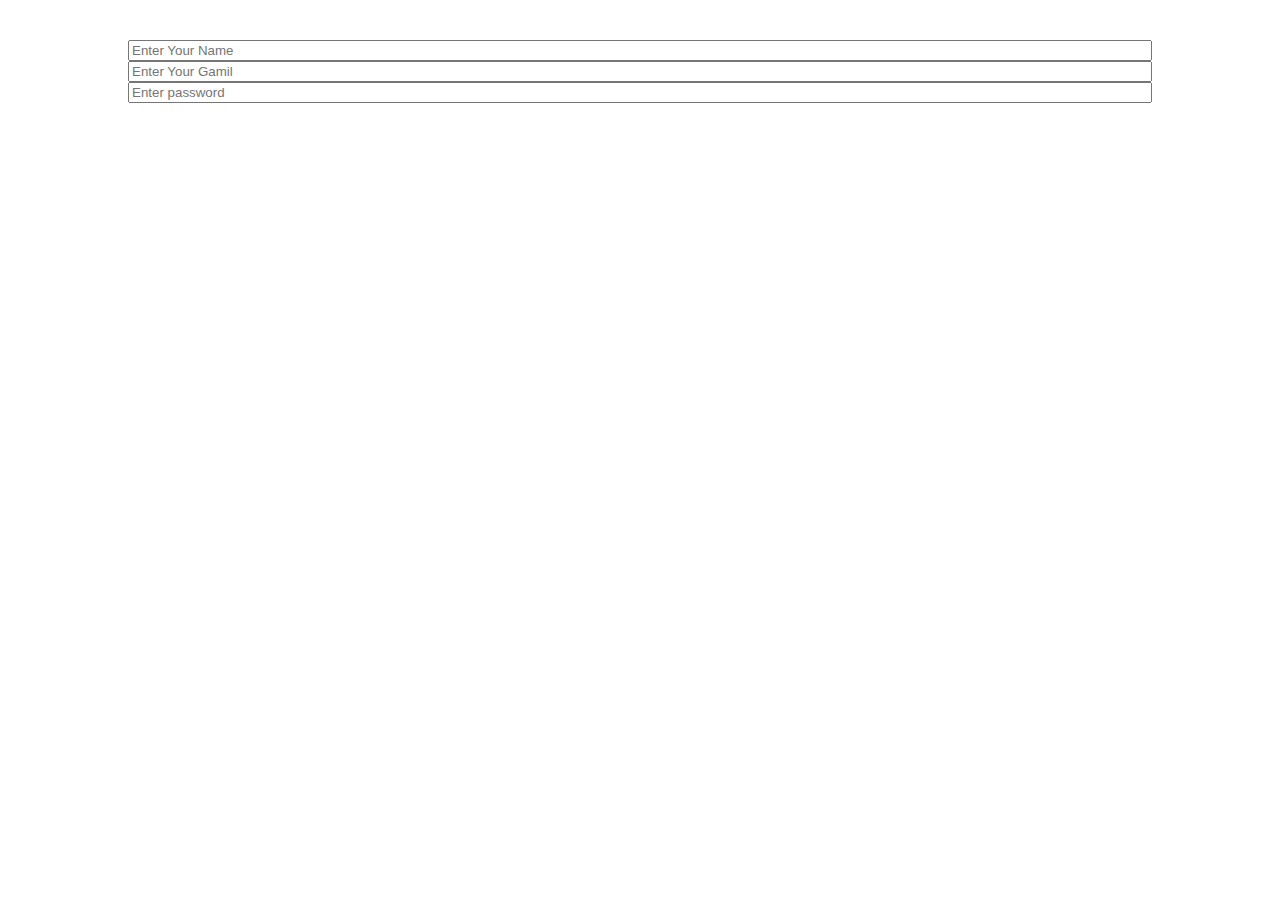
<file: aaa.html>
<!DOCTYPE html>
<html lang="en">
<head>
    <meta charset="UTF-8">
    <meta name="viewport" content="width=device-width, initial-scale=1.0">
    <title>Document</title>
    <style>
        form{
        display:grid;
        padding:20px;
        margin: 100px;
        margin-top: 20px;
    
        }
    </style>
</head>
<body>
    <form class="Ayoub">
        <input type="text"placeholder="Enter Your Name">
        <input type="Gamil"placeholder="Enter Your Gamil">
        <input type="password"placeholder="Enter password">
    </form>
</body>
</html>
</file>
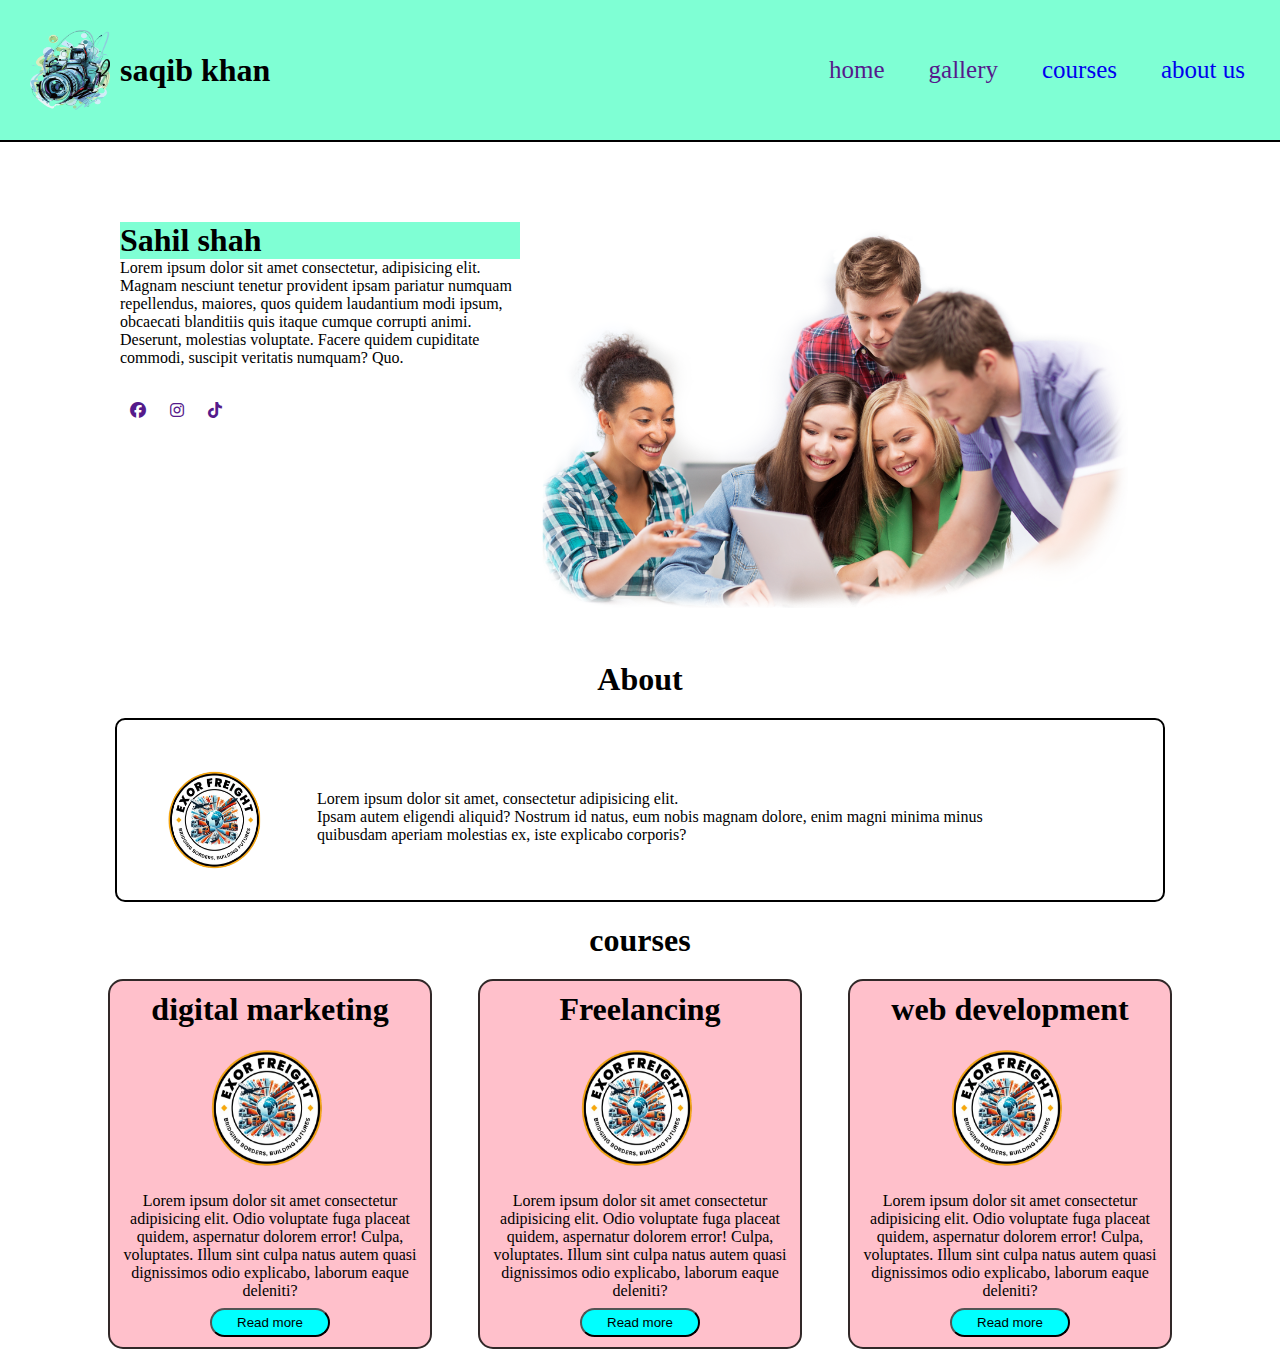
<file: header.html>
<!DOCTYPE html>
<html lang="en">
<head>
    <meta charset="UTF-8">
    <meta name="viewport" content="width=device-width, initial-scale=1.0">
    <title>Document</title>
    <link rel="stylesheet" href="https://cdnjs.cloudflare.com/ajax/libs/font-awesome/6.7.2/css/all.min.css">
</head>
<style>
    *{
        padding: 0;
        margin: 0;
    }
    header{
        display: flex;
        justify-content: space-between;
        align-items: center;
        background-color: aquamarine;
        padding: 30px;
        border-bottom: 2px solid black;
    }
    .saqib{
        display: flex;
        align-items: center;
    }
    .nav a{
        text-decoration: none;
        font-size: 25px;

    }
    .nav a{
     margin-left: 30px;
     padding: 5px;
    }
    .nav a:hover{
     background-color: antiquewhite;
     border-radius: 4px;
    }
    .saqib h1{
        margin-left: 10px;
        
    }
    .banner{
        display: flex;
        justify-content: space-between;
        margin: 80px 120px 20px 120px;
       
    }
    .banner-content p{
    margin-bottom: 25px;
    }
    .icons i{
        gap: 10px;
        padding: 10px;
    }
    .icons i:hover{
        background-color: chocolate;
        border-radius: 50%;
        color: antiquewhite;
    }
    .aa{
        text-align: center;
        margin-bottom: 20px;
        text-decoration: dashed;
    }
    .courses{
        display: flex;
        justify-content: space-around;
        margin: 0 85px 0 85px;

    }
    .card{
        background-color: pink;
        width: 300px;
        height: auto;
        border: 2px solid rgb(49, 40, 40);
        padding: 10px;
        text-align: center;
        border-radius: 15px;
    }
    .card img{
        width: 120px;
        height: 120px;
        margin-top: 20px;
    }
    .card p{
        margin-bottom: 8px;
        margin-top: 20px;
    }
    .card button{
        padding: 5px 25px 5px 25px;
    
        
        background-color: aqua;
        border-radius: 20px;
    }
    .card button a{
        text-decoration: none;
        color: rgb(0, 0, 0);
    }
    
</style>
<body>
    <header>
        <div class="saqib">
            <img src="sss.png" style="width: 80px; height: 80px;">
            <h1>saqib khan</h1>
        </div>
        <div class="nav">
            <a href="">home</a>
            <a href="">gallery</a>
            <a href="#courses">courses</a>
            <a href="#about">about us</a>
        </div>
    </header>
       <main>
        <section class="banner">
            <div class="banner-content">
                <h1 style="background-color: aquamarine; font-size: xx-large;">Sahil shah</h1>
                <p style="width: 400px;">Lorem ipsum dolor sit amet consectetur, adipisicing elit. Magnam nesciunt tenetur provident ipsam pariatur numquam repellendus, maiores, quos quidem laudantium modi ipsum, obcaecati blanditiis quis itaque cumque corrupti animi. Deserunt, molestias voluptate. Facere quidem cupiditate commodi, suscipit veritatis numquam? Quo.</p>
                <div class="icons">
                    <a href=""><i class="fa-brands fa-facebook"></i></a>
                    <a href=""><i class="fa-brands fa-instagram"></i></a>
                    <a href=""><i class="fa-brands fa-tiktok"></i></a>
                </div>
            </div>
            <div>
                <img src="pngwing.com (4).png" width="100%" height="auto">
            </div>
        </section>
        <section class="about" id="about">
            <h1 style="text-align: center;">About</h1>
            <div class="about-content" style="display: flex; border: 2px solid black; padding: 50px 50px 30px 50px; margin: 20px 115px 20px 115px; border-radius: 10px;">
                <img src="abc.png" alt="" style="width: 100px; height: 100px;">
                <p style="width: 800px; padding: 20px 100px 20px 50px; ">Lorem ipsum dolor sit amet, consectetur adipisicing elit. <br> Ipsam autem eligendi aliquid? Nostrum id natus, eum nobis magnam dolore, enim magni minima minus quibusdam aperiam molestias ex, iste explicabo corporis?</p>
            </div>
        </section>
        <h1 class="aa" id="courses">courses</h1>
        <section class="courses" id="courses">
            <div class="card">
                <h1>digital marketing</h1>
                <img src="abc.png" alt="">
                <p>Lorem ipsum dolor sit amet consectetur adipisicing elit. Odio voluptate fuga placeat quidem, aspernatur dolorem error! Culpa, voluptates. Illum sint culpa natus autem quasi dignissimos odio explicabo, laborum eaque deleniti?</p>
                <button><a href="#">Read more</a></button>
            </div>
            <div class="card">
                <h1>Freelancing</h1>
                <img src="abc.png" alt="">
                <p>Lorem ipsum dolor sit amet consectetur adipisicing elit. Odio voluptate fuga placeat quidem, aspernatur dolorem error! Culpa, voluptates. Illum sint culpa natus autem quasi dignissimos odio explicabo, laborum eaque deleniti?</p>
                <button><a href="#">Read more</a></button>

            </div>
            <div class="card">
                <h1>web development</h1>
                <img src="abc.png" alt="">
                <p>Lorem ipsum dolor sit amet consectetur adipisicing elit. Odio voluptate fuga placeat quidem, aspernatur dolorem error! Culpa, voluptates. Illum sint culpa natus autem quasi dignissimos odio explicabo, laborum eaque deleniti?</p>
                <button><a href="#">Read more</a></button>
            </div>
        </section>
       </main>
</body>
</html>
</file>
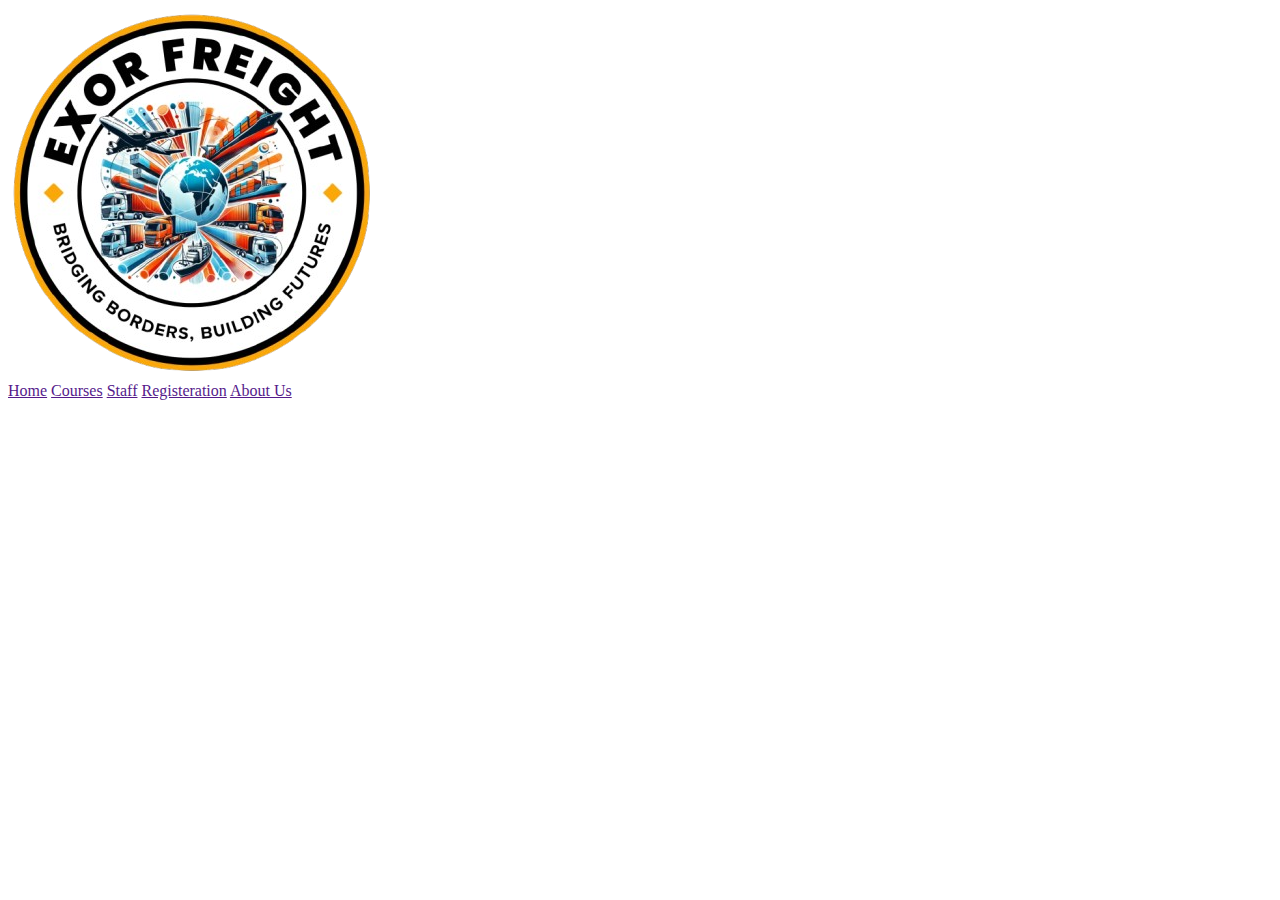
<file: new header.html>
<!DOCTYPE html>
<html lang="en">
<head>
    <meta charset="UTF-8">
    <meta name="viewport" content="width=device-width, initial-scale=1.0">
    <title>Document</title>
</head>
<body>
    <header>
        <div class="logo">
            <img src="abc.png">
        </div>
        <div class="nav">
            <a href="">Home</a>
            <a href="">Courses</a>
            <a href="">Staff</a>
            <a href="">Registeration</a>
            <a href="">About Us</a>
        </div>
    </header>
</body>
</html>
</file>
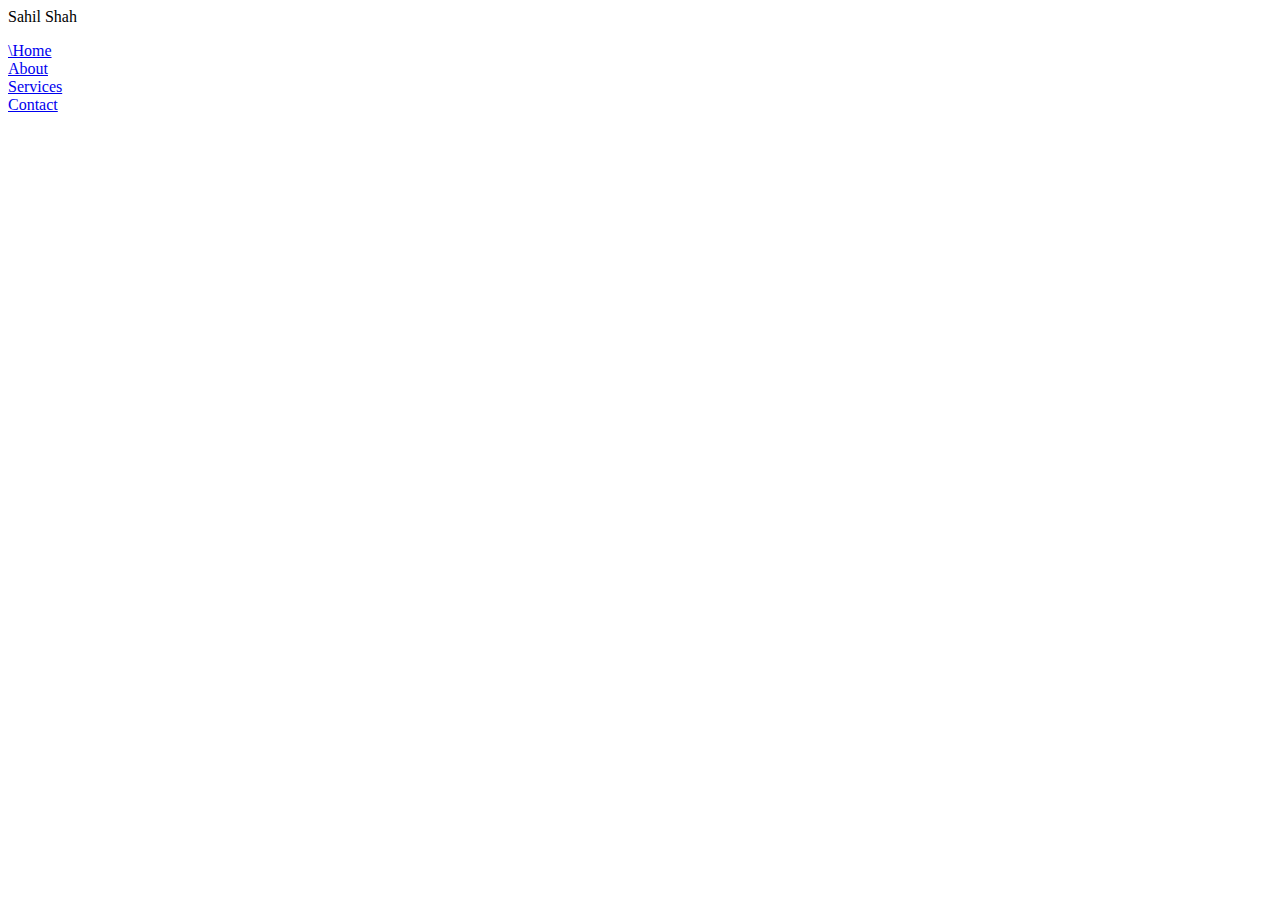
<file: new.html>
<!DOCTYPE html>
<html lang="en">
<head>
    <meta charset="UTF-8">
    <meta name="viewport" content="width=device-width, initial-scale=1.0">
    <title>Document</title>
</head>
<body>
    <div class="header"></div>
    <div class="logo">Sahil Shah</div>
    <ul class="nav-links"></ul>
    <li><a href="Home">\Home</a></li>
    <li><a href="About">About</a></li>
    <li><a href="Services">Services</a></li>
    <li><a href="Contact">Contact</a></li>
</body>
</html
</file>
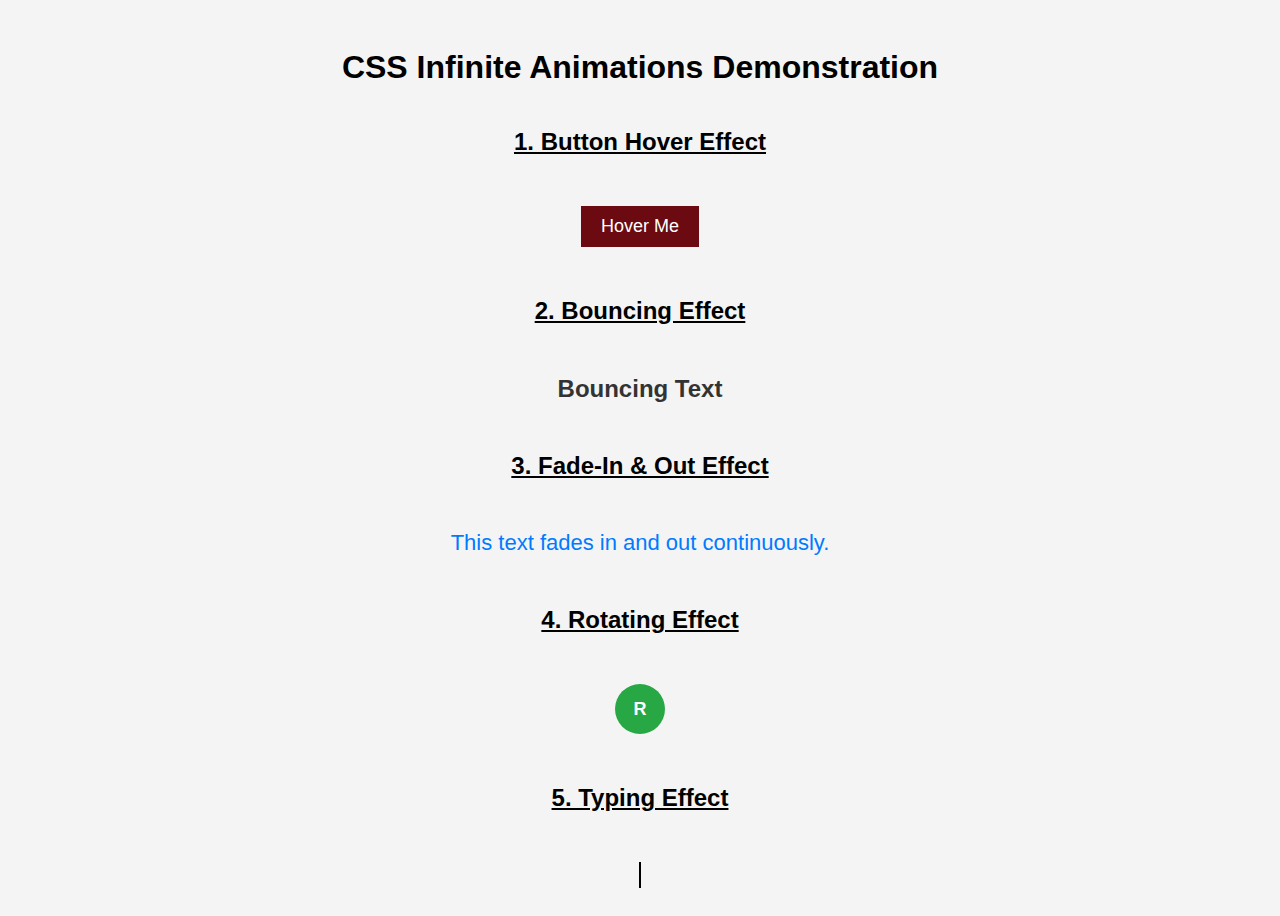
<file: sadia.html>
<!DOCTYPE html>
<html lang="en">
<head>
    <meta charset="UTF-8">
    <meta name="viewport" content="width=device-width, initial-scale=1.0">
    <title>CSS Infinite Animations</title>
    <style>
        /* General Styles */
        body {
            font-family: Arial, sans-serif;
            text-align: center;
            background-color: #f4f4f4;
            padding: 20px;
        }
        h2 {
            text-decoration: underline;
        }
        .container {
            display: flex;
            flex-direction: column;
            align-items: center;
            gap: 30px;
            margin-top: 20px;
        }

        /* 1. Button Hover Animation */
        .animated-button {
            background-color: #6b0a11;
            color: white;
            padding: 10px 20px;
            border: none;
            cursor: pointer;
            font-size: 18px;
            transition: background-color 0.3s ease, transform 0.3s ease;
        }
        .animated-button:hover {
            background-color: #662b2f;
            transform: scale(1.1);
        }

        /* 2. Bouncing Animation (Infinite) */
        @keyframes bounce {
            0%, 100% { transform: translateY(0); }
            50% { transform: translateY(-20px); }
        }
        .bounce {
            display: inline-block;
            font-size: 24px;
            font-weight: bold;
            color: #333;
            animation: bounce 1s infinite;
        }

        /* 3. Fade-In Effect (Infinite Loop) */
        @keyframes fadeInOut {
            0%, 100% { opacity: 0; }
            50% { opacity: 1; }
        }
        .fade-in {
            font-size: 22px;
            color: #007bff;
            animation: fadeInOut 3s infinite;
        }

        /* 4. Rotating Animation (Infinite) */
        @keyframes rotate {
            from { transform: rotate(0deg); }
            to { transform: rotate(360deg); }
        }
        .rotate {
            width: 50px;
            height: 50px;
            background-color: #28a745;
            border-radius: 50%;
            display: flex;
            align-items: center;
            justify-content: center;
            color: white;
            font-weight: bold;
            font-size: 18px;
            animation: rotate 2s linear infinite;
        }

        /* 5. Typing Text Animation */
        .typing-container {
    display: inline-block;
    white-space: nowrap;
    overflow: hidden;
    font-size: 22px;
    font-weight: bold;
    border-right: 2px solid black;
    width: 0;
    animation: typing 4s steps(30) infinite, blink 0.7s infinite;
}

/* Typing effect */
@keyframes typing {
    0% { width: 0; }
    25% { width: 24ch; } 
    50% { width: 23ch; }
    75% { width: 0; }
    100% { width: 0; }
}

/* Cursor blinking */
@keyframes blink {
    50% { border-color: transparent; }
}

/* Loop through different courses */
.typing-container::after {
    content: "Digital Marketing";
    animation: changeText 12s infinite;
}

@keyframes changeText {
    0%, 33% { content: "Digital Marketing"; }
    34%, 66% { content: "Web Development"; }
    67%, 100% { content: "Search Engine Optimization"; }
}


        /*................ Cursor blinking................... */
        @keyframes blink {
            50% { border-color: transparent; }
        }

        /*....... Loop through different courses............................ */
        .typing-container::after {
            content: "Digital Marketing";
            animation: changeText 12s infinite;
        }

        @keyframes changeText {
            0%, 33% { content: "Digital Marketing"; }
            34%, 66% { content: "Web Development"; }
            67%, 100% { content: "Search Engine Optimization"; }
        }
    </style>
</head>
<body>

    <h1>CSS Infinite Animations Demonstration</h1>
    <div class="container">
        <!-- Button Hover Animation -->
        <h2>1. Button Hover Effect</h2>
        <button class="animated-button">Hover Me</button>

        <!-- Bouncing Animation -->
        <h2>2. Bouncing Effect</h2>
        <div class="bounce">Bouncing Text</div>

        <!-- Fade In and Out Animation -->
        <h2>3. Fade-In & Out Effect</h2>
        <div class="fade-in">This text fades in and out continuously.</div>

        <!-- Rotating Animation -->
        <h2>4. Rotating Effect</h2>
        <div class="rotate">R</div>

        <!-- Typing Text Animation -->
        <h2>5. Typing Effect</h2>
        <div class="typing-container"></div>
    </div>

</body>
</html>
</file>
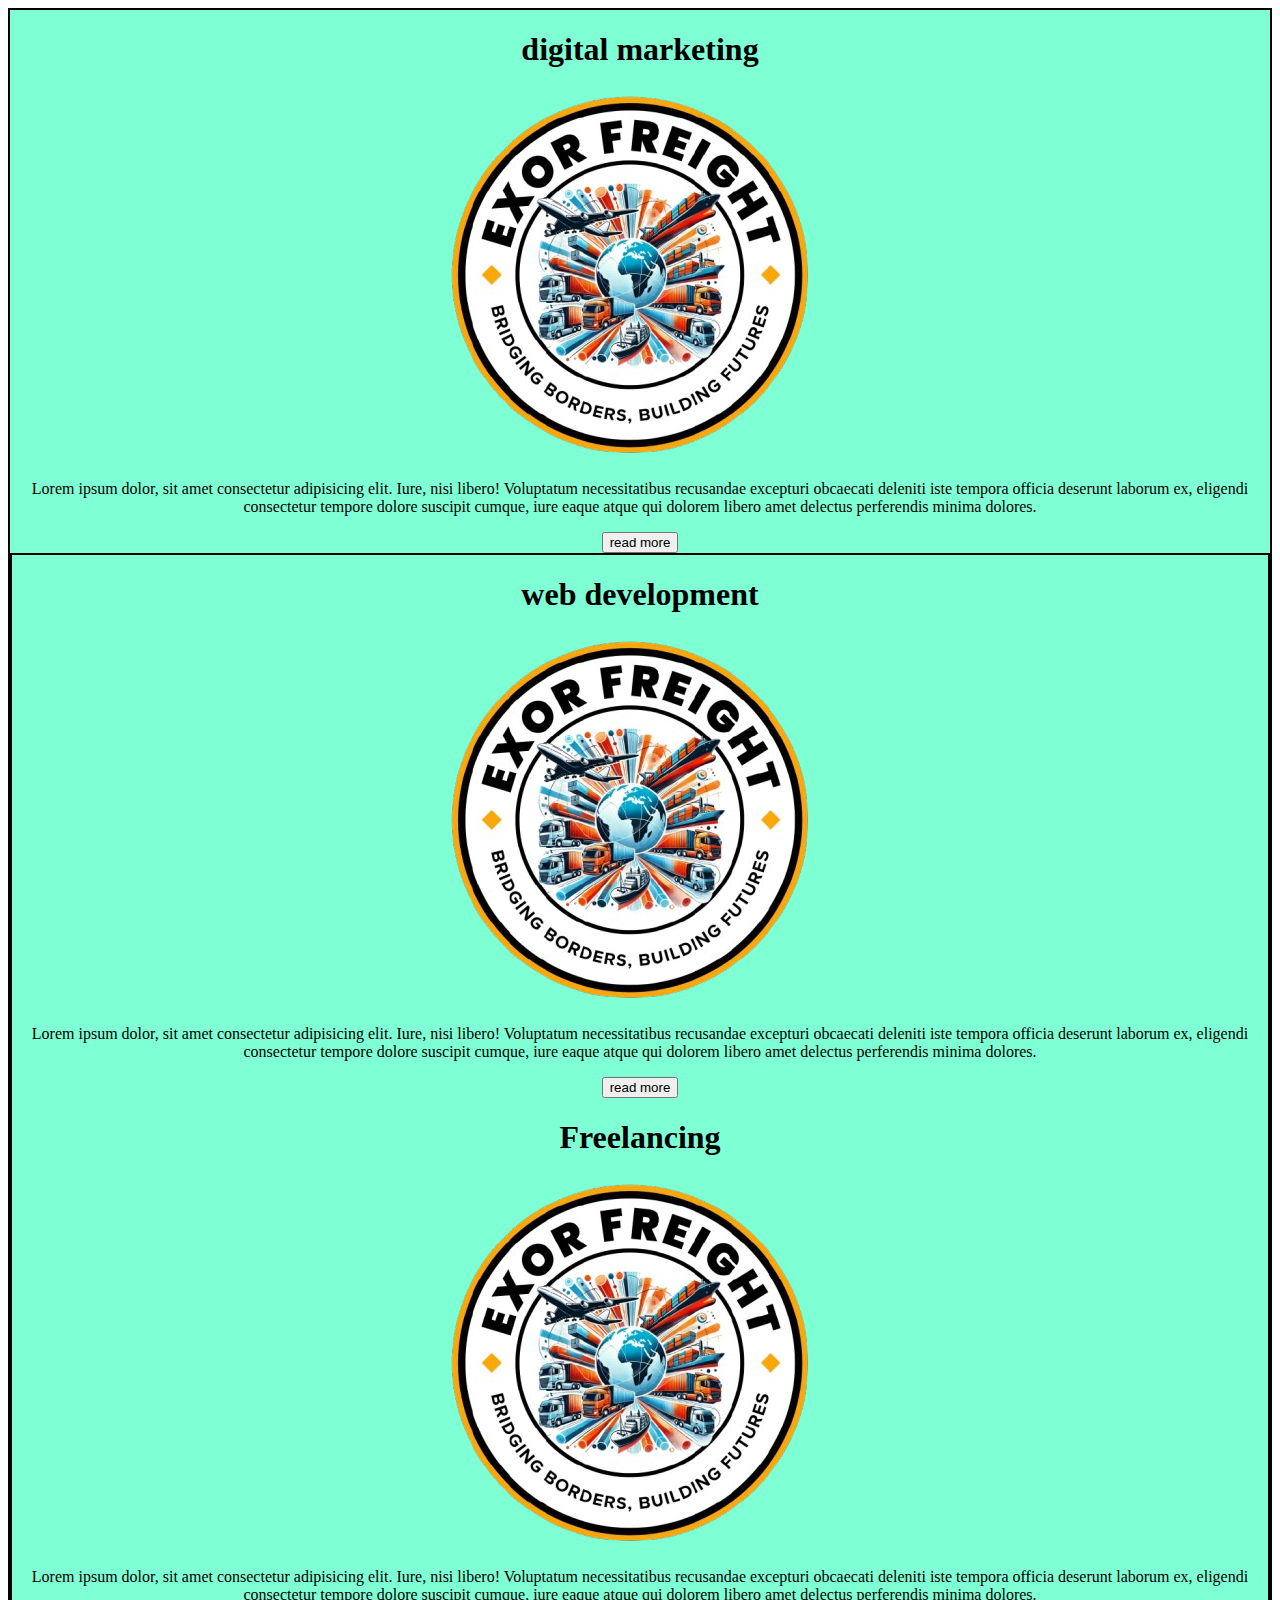
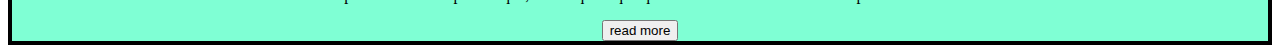
<file: task.html>
<!DOCTYPE html>
<html lang="en">
<head>
    <meta charset="UTF-8">
    <meta name="viewport" content="width=device-width, initial-scale=1.0">
    <title>Document</title>
    <style>
        .courses{
            display: flex;
            justify-content: space-around;

        }
    .card{
        border: 2px solid black;
        background-color: aquamarine;
        text-align: center;
    }
    </style>
</head>
<body>
    <section class="courses">
        <div class="card">
            <h1>digital marketing</h1>
            <img src="abc.png" alt="">
            <p>Lorem ipsum dolor, sit amet consectetur adipisicing elit. Iure, nisi libero! Voluptatum necessitatibus recusandae excepturi obcaecati deleniti iste tempora officia deserunt laborum ex, eligendi consectetur tempore dolore suscipit cumque, iure eaque atque qui dolorem libero amet delectus perferendis minima dolores.
            </p>
            <button>read more</button>
            <div class="card">
                <h1>web development</h1>
                <img src="abc.png" alt="">
                <p>Lorem ipsum dolor, sit amet consectetur adipisicing elit. Iure, nisi libero! Voluptatum necessitatibus recusandae excepturi obcaecati deleniti iste tempora officia deserunt laborum ex, eligendi consectetur tempore dolore suscipit cumque, iure eaque atque qui dolorem libero amet delectus perferendis minima dolores.
                </p>
                <button>read more</button>
                <h1>Freelancing</h1>
                <img src="abc.png" alt="">
                <p>Lorem ipsum dolor, sit amet consectetur adipisicing elit. Iure, nisi libero! Voluptatum necessitatibus recusandae excepturi obcaecati deleniti iste tempora officia deserunt laborum ex, eligendi consectetur tempore dolore suscipit cumque, iure eaque atque qui dolorem libero amet delectus perferendis minima dolores.
                </p>
                <button>read more</button>
        </div>

    </section>
</body>
</html>
</file>
